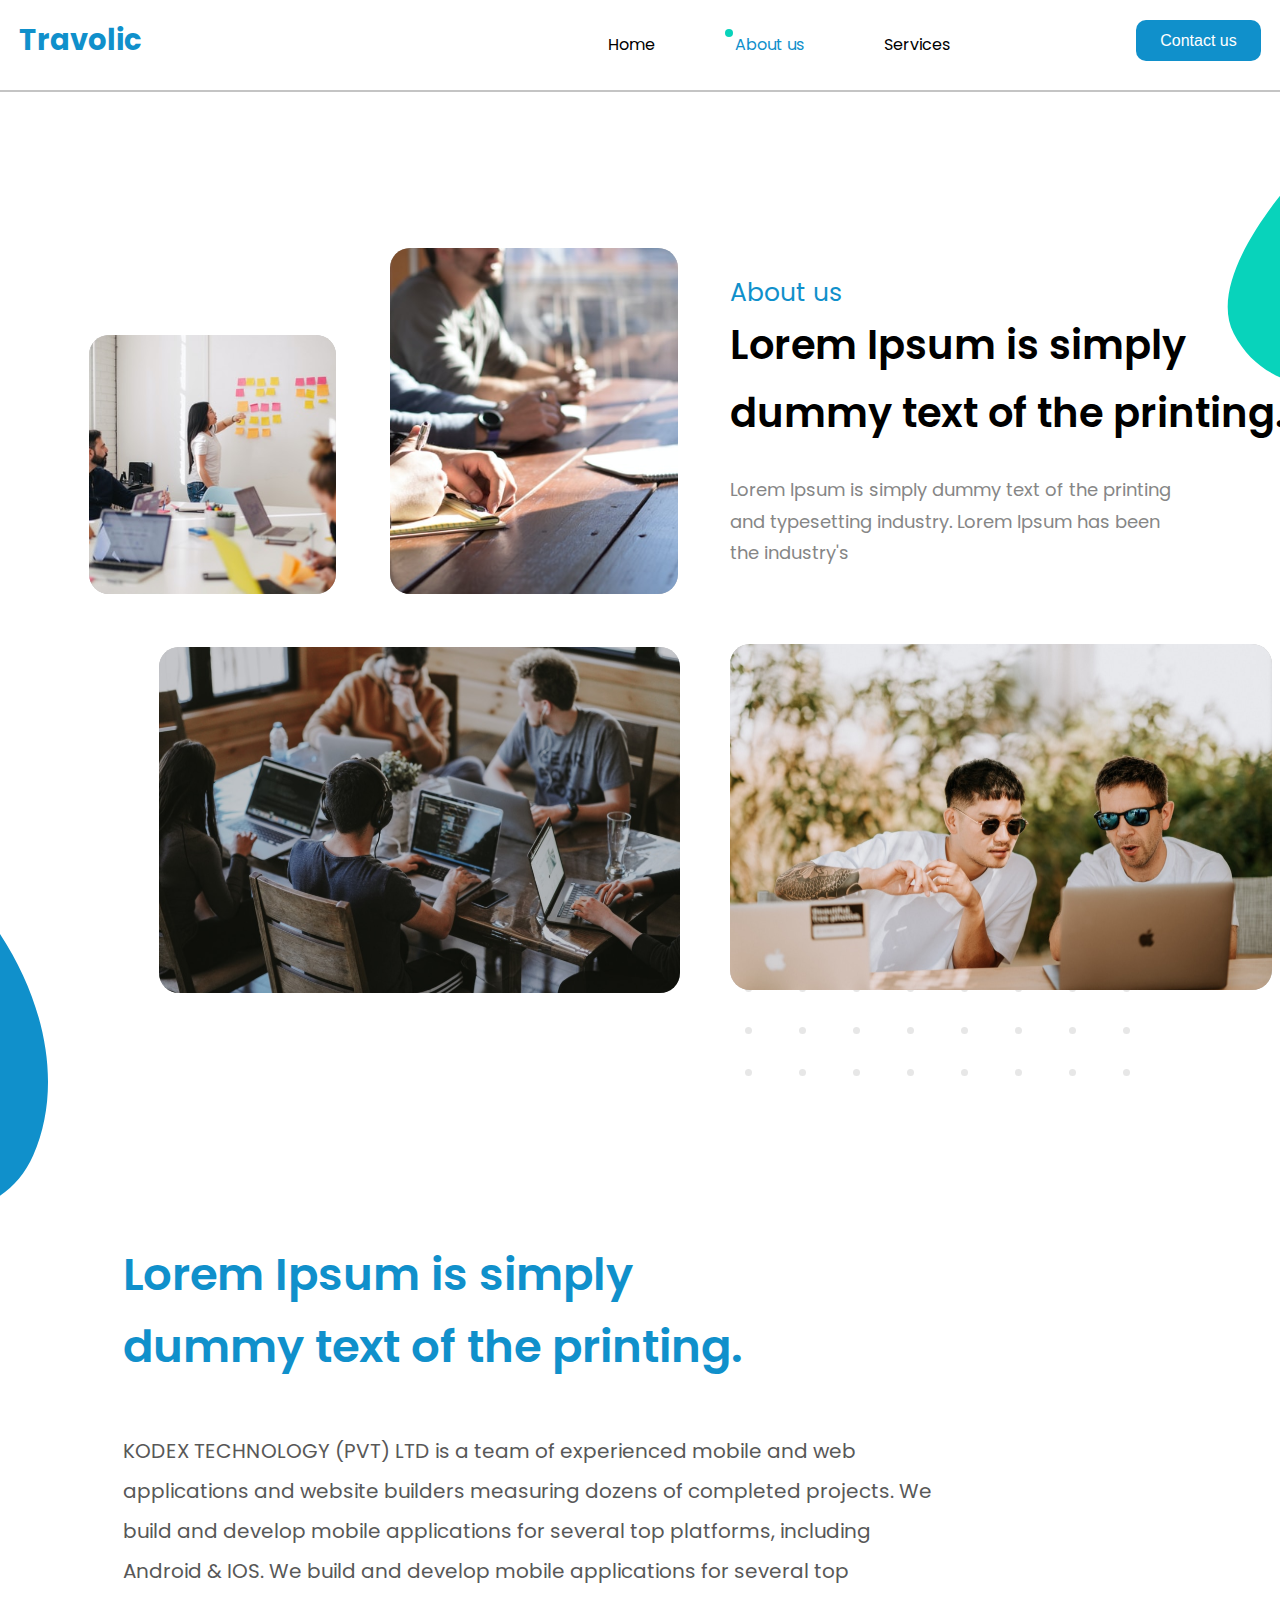
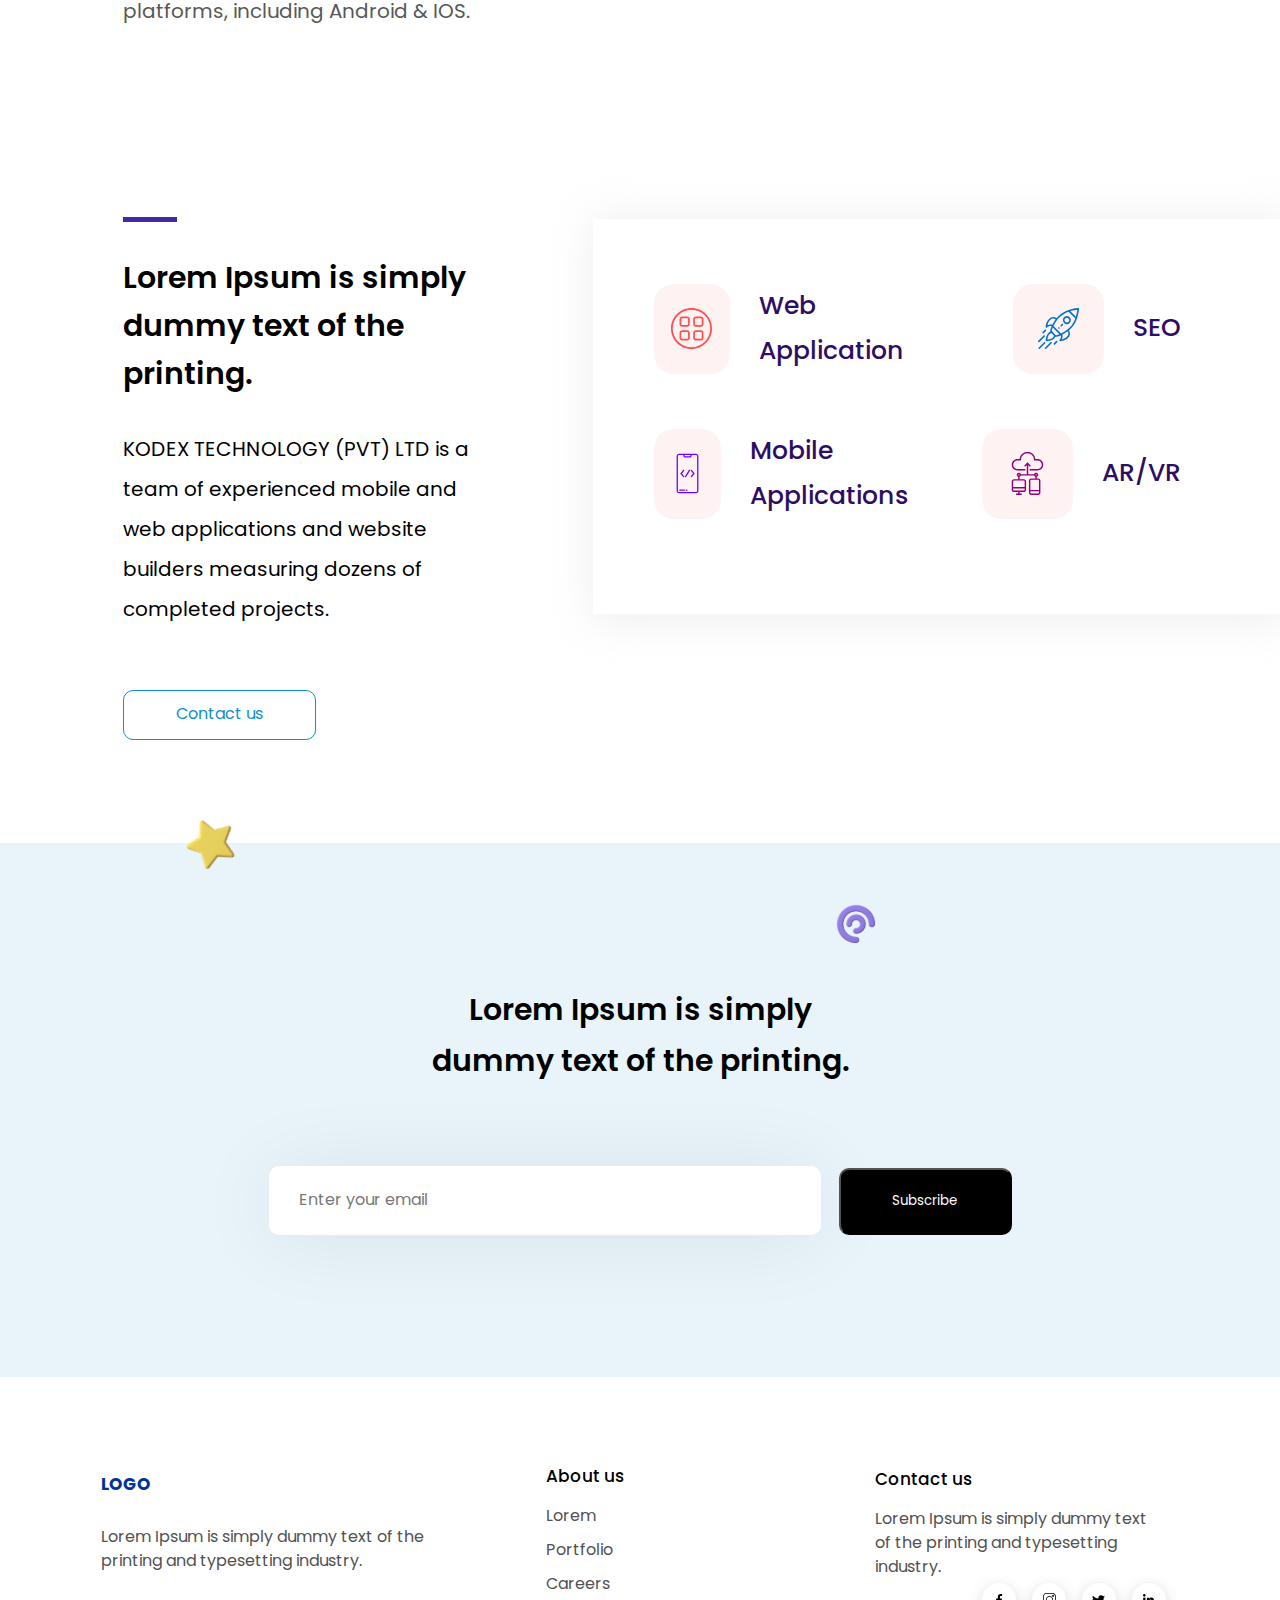
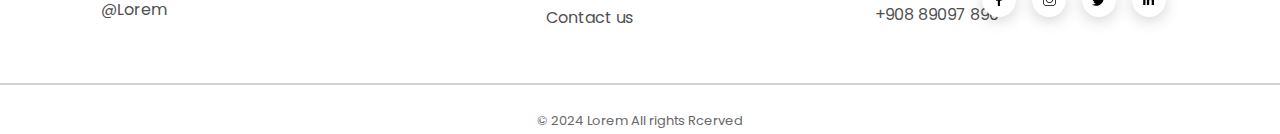
<file: about.html>
<!DOCTYPE html>
<html lang="en">
  <head>
    <meta charset="UTF-8" />
    <meta name="viewport" content="width=device-width, initial-scale=1.0" />
    <title>About Us</title>
    <link
      href="https://fonts.googleapis.com/css2?family=Poppins:ital,wght@0,100;0,200;0,300;0,400;0,500;0,600;0,700;0,800;0,900;1,100;1,200;1,300;1,400;1,500;1,600;1,700;1,800;1,900&display=swap"
      rel="stylesheet"
    />
    <link rel="stylesheet" href="./assets/imgs/styles/reset.css" />
    <link rel="stylesheet" href="./assets/imgs/styles/root.css" />
    <link rel="stylesheet" href="./assets/imgs/styles/about.css" />
    <link rel="stylesheet" href="./assets/imgs/styles/index.css" />

  </head>
  <body>
    <header>
      <nav class="navBar">
        <div><a class="logo" href="index.html">Travolic</a></div>
        <ul class="bar">
          <li>
            <a href="index.html">Home</a>
          </li>
          <li><a id="activee" href="about.html">About us</a></li>
          <li><a href="service.html">Services</a></li>
        </ul>
        <a href="contact.html"><button class="btn_nav">Contact us</button></a>
      </nav>
    </header>
    <hr class="break" />

    <main>

      <section>
        <div class="heroSection">
          <div class="leftSide">
            <div class="up_img">
              <img
                class="presenting"
                src="./assets/imgs/rectangle16.svg"
                alt="presenting"
              />
              <img
                class="sharing"
                src="./assets/imgs/rectangle17.svg"
                alt="sharing"
              />
            </div>
            <img
              class="work"
              src="./assets/imgs/rectangle18.svg"
              alt="work"
            />
          </div>
          
          <div class="rightSide">
            <div class="friends_text">
              <p>About us</p>
              <h1>Lorem Ipsum is simply dummy text of the printing.</h1>
              <p>
                Lorem Ipsum is simply dummy text of the printing and typesetting
                industry. Lorem Ipsum has been the industry's
              </p>
            </div>
            <img
              class="friends"
              src="./assets/imgs/rectangle19.svg"
              alt="friends"
            />
          </div>
          <img class="frame27" src="./assets/imgs/frame.svg" alt="frame27">
          <img class="greenvec" src="./assets/imgs/vector5.svg" alt="green">
          <img class="bluevec" src="./assets/imgs/vector33.svg" alt="blue">
        </div>
  
        <div class="Lorip">
          <h2>Lorem Ipsum is simply dummy text of the printing.</h2>
          <p>
            KODEX TECHNOLOGY (PVT) LTD is a team of experienced mobile and web
            applications and website builders measuring dozens of completed
            projects. We build and develop mobile applications for several top
            platforms, including Android & IOS. We build and develop mobile
            applications for several top platforms, including Android & IOS.
          </p>
        </div>
  
        <div class="purplenapps">
          <div class="purpleStick">
            <img src="./assets/imgs/rectangle20.svg" alt="purple stick" />
            <h3>Lorem Ipsum is simply dummy text of the printing.</h3>
            <p>
              KODEX TECHNOLOGY (PVT) LTD is a team of experienced mobile and web
              applications and website builders measuring dozens of completed
              projects.
            </p>
            <a href="contact.html"><button id="ContactBtn">Contact us</button></a>
          </div>
  
          <div class="APPLICATIONS">
            <div class="apps12">
              <div class="webapp">
                <div class="webimg">
                  <img
                    src="assets/imgs/apps1.svg"
                    alt="Web Application"
                  />
                </div>
                <p class="appsname">Web Application</p>
              </div>
  
              <div class="webapp">
                <div class="webimg">
                  <img src="./assets/imgs/startup.svg" alt="SEO" />
                </div>
                <p class="appsname">SEO</p>
              </div>
            </div>
  
            <div class="apps34">
              <div class="webapp">
                <div class="webimg">
                  <img
                    src="./assets/imgs/mobileap.svg"
                    alt="Mobile Applications"
                  />
                </div>
                <p class="appsname">Mobile Applications</p>
              </div>
  
              <div class="webapp">
                <div class="webimg">
                  <img src="./assets/imgs/cloudcmp.svg" alt="AR/VR" />
                </div>
                <p class="appsname">AR/VR</p>
              </div>
            </div>
          </div>
        </div>
      </section>
      
      
    </main>
    
    <footer>
      <section> 
        <div class="footer_top">
          <p>Lorem Ipsum is simply dummy text of the printing.</p>
          <div class="connection">
            <input placeholder="Enter your email" type="email" />
            <a href="#"><button>Subscribe</button></a>
          </div>
          <img
            class="star"
            src="./assets/imgs/star.svg"
            alt="star"
          />
          <img class="dummy" src="./assets/imgs/paichart.svg" alt="dummy" />
        </div>
        <div class="footer_bottom">
          <div class="first_side">
            <p id="thickerTitle" class="footer_title">LOGO</p>
            <p style="width: 80%;" id="thicker_sub" class="moreover">
              Lorem Ipsum is simply dummy text of the printing and typesetting
              industry.
            </p>
            <p class="moreover">@Lorem</p>
          </div>
  
          <div class="aboutus">
            <p class="footer_title">About us</p>
            <ul class="moreover">
              <li>Lorem</li>
              <li>Portfolio</li>
              <li>Careers</li>
              <li>Contact us</li>
            </ul>
          </div>
  
          <div class="contactus">
            <p class="footer_title">Contact us</p>
            <ul class="moreover">
              <li id="lorem">
                Lorem Ipsum is simply dummy text of the printing and typesetting
                industry.
              </li>
              <li>+908 89097 890</li>
            </ul>
          </div>
          
        </div>
        <hr style="border: 0.8px solid #d2d2d2; margin-top: 53px" />
        <p class="copyright">&copy; 2024 Lorem All rights Rcerved</p>
        <img class="socials2" src="./assets/imgs/socials.svg" alt="socials">
      </section>
     
    </footer>
  </body>
</html>
</file>
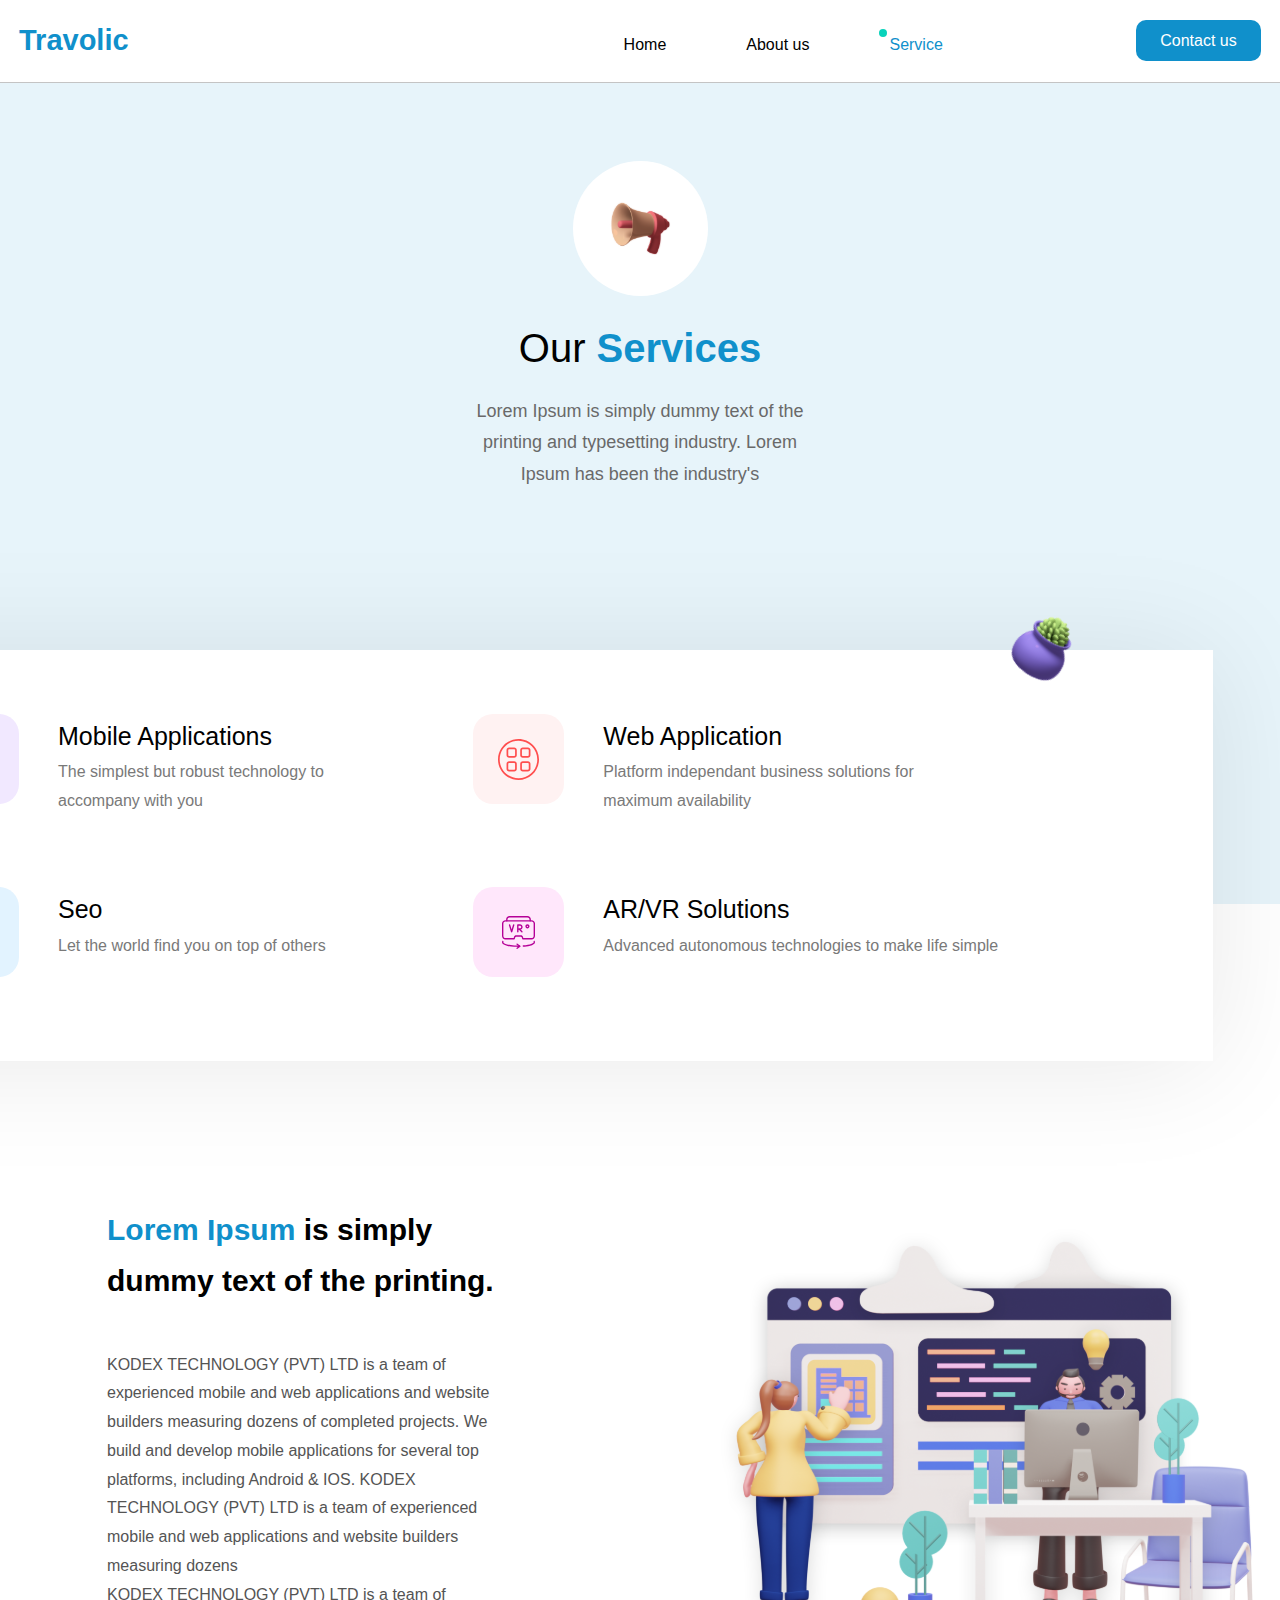
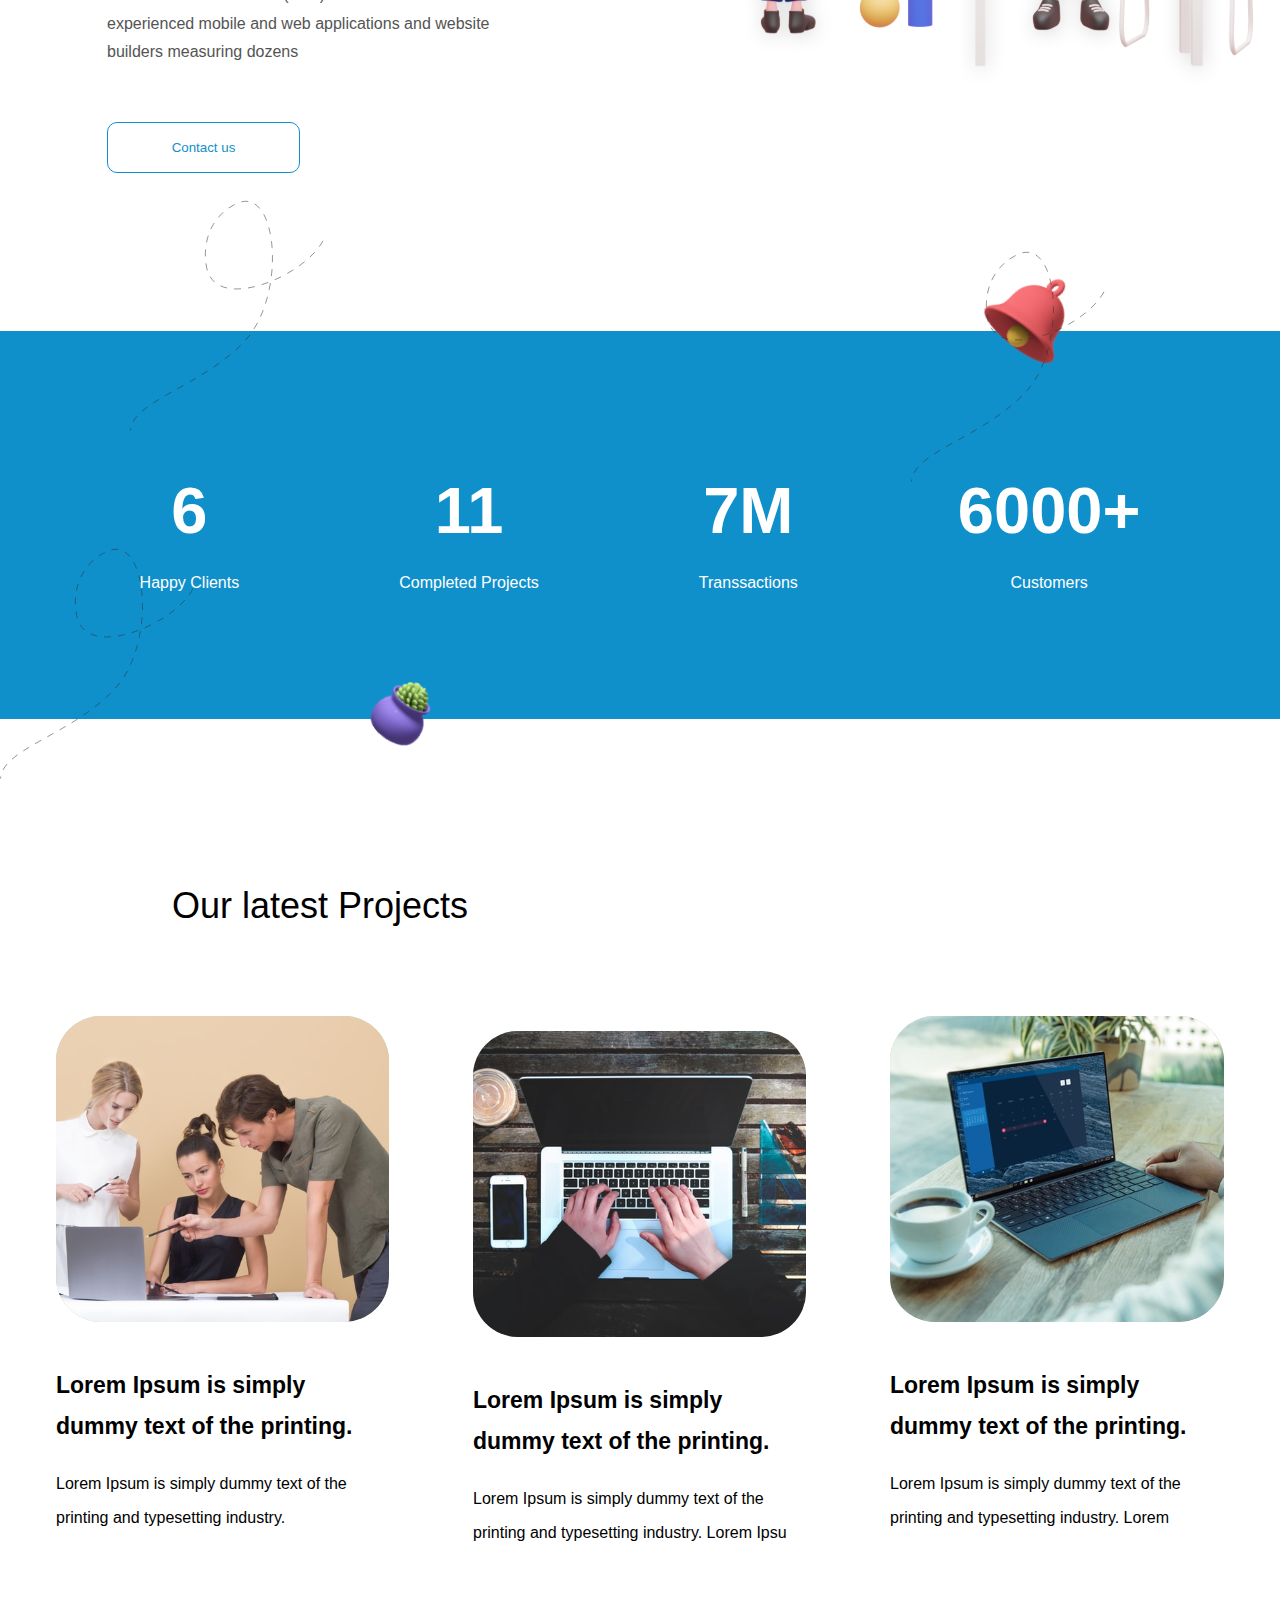
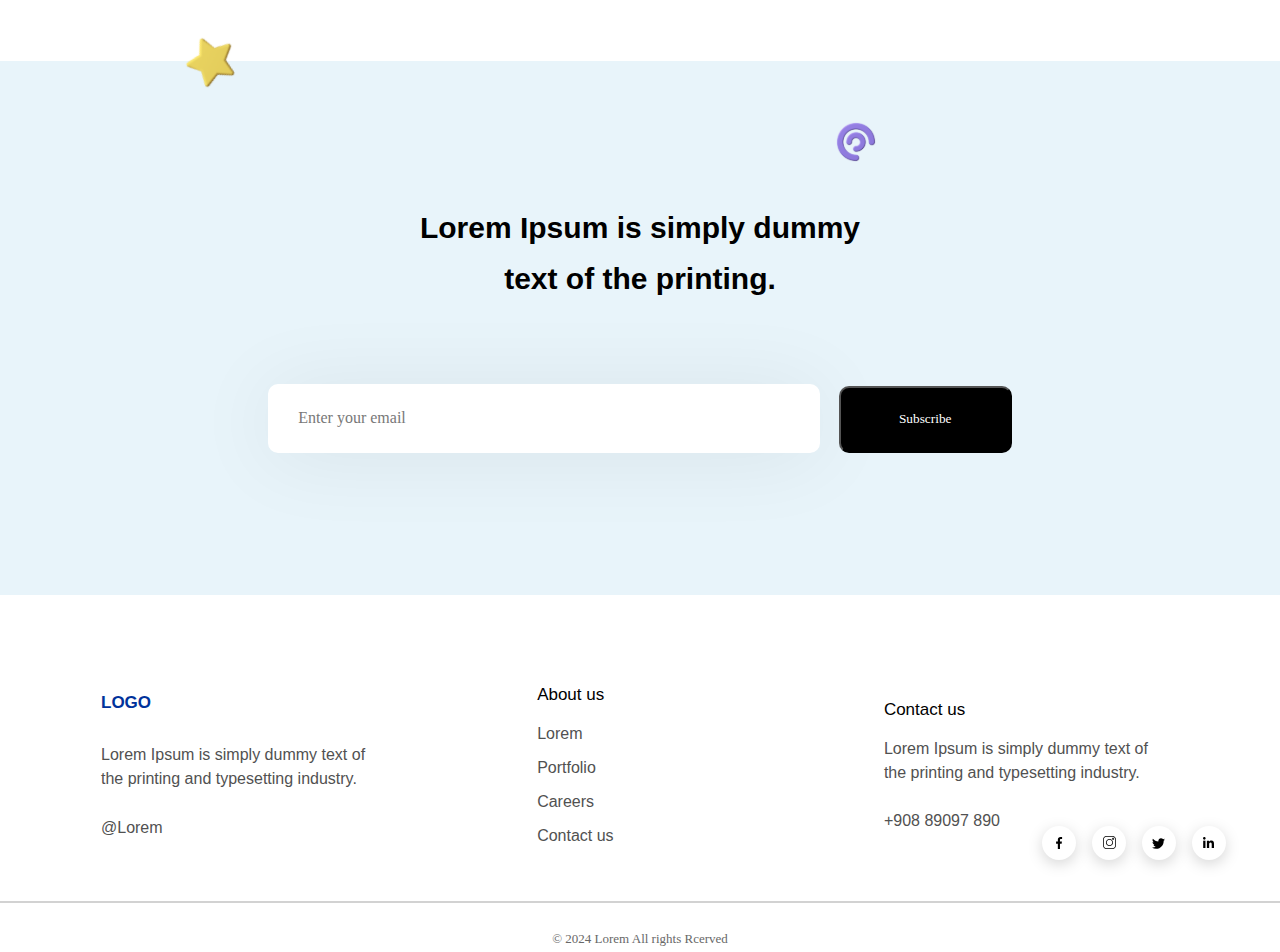
<file: service.html>
<!DOCTYPE html>
<html lang="en">
  <head>
    <meta charset="UTF-8" />
    <meta name="viewport" content="width=device-width, initial-scale=1.0" />
    <title>Service</title>
    
    <link rel="stylesheet" href="./assets/imgs/styles/reset.css" />
    <link rel="stylesheet" href="./assets/imgs/styles/root.css" />
    <link rel="stylesheet" href="./assets/imgs/styles/services.css" />
    <link rel="stylesheet" href="./assets/imgs/styles/about.css" />
    <link rel="stylesheet" href="./assets/imgs/styles/index.css" />

    
  </head>
  <body>
    <header>
      <nav class="navBar">
        <div><a class="logo" href="index.html">Travolic</a></div>
        <ul class="bar">
          <li>
            <a href="index.html">Home</a>
          </li>
          <li><a href="about.html">About us</a></li>
          <li><a id="activee" href="service.html">Service</a></li>
        </ul>
        <a href="contact.html"><button class="btn_nav">Contact us</button></a>
      </nav>
    </header>
    <main>
      <section> 
        <div class="backgroundhero">
          <div class="serviceHero">
            <div class="speaker">
              <img src="./assets/imgs/speaker.svg" alt="speaker" />
            </div>
  
            <h1>Our <span class="markedtext">Services</span></h1>
            <p>
              Lorem Ipsum is simply dummy text of the printing and typesetting
              industry. Lorem Ipsum has been the industry's
            </p>
          </div>
        </div>
  
        
  
        <div class="allApps aligning borders padding w bgwh">
          <div class="topApps">
            <div class="aligning gap mb">
              <div class="appbackgr bgprpl">
                <img src="./assets/imgs/mobileap.svg" alt="Mobile" />
              </div>
              <div>
                <h2 class="apptitle">Mobile Applications</h2>
                <p class="appdescrb width70">
                  The simplest but robust technology to accompany with you
                </p>
              </div>
            </div>
  
            <div class="aligning gap">
              <div class="aligning gap">
                <div class="appbackgr bgblue">
                  <img src="./assets/imgs/seo1.svg" alt="Seo" />
                </div>
                <div>
                  <h3 class="apptitle">Seo</h3>
                  <p class="appdescrb width90">
                    Let the world find you on top of others
                  </p>
                </div>
              </div>
            </div>
          </div>
  
          <div class="bottomApps">
            <div class="aligning gap mb">
              <div class="appbackgr bgred">
                <img src="./assets/imgs/apps1.svg" alt="Web" />
              </div>
              <div class="">
                <h4 class="apptitle">Web Application</h4>
                <p class="appdescrb width70">
                  Platform independant business solutions for maximum availability
                </p>
              </div>
            </div>
  
            <div class="aligning gap">
              <div class="appbackgr bgpink">
                <img src="./assets/imgs/immersive1.svg" alt="AR/VR" />
              </div>
              <div class="">
                <h5 class="apptitle">AR/VR Solutions</h5>
                <p class="appdescrb width90">
                  Advanced autonomous technologies to make life simple
                </p>
              </div>
            </div>
          </div>
        </div>
  
        <!-- 3D illustration -->
        <div class="aligning">
          <div class="3Dillustr mgt ttl mrgL107 positionR">
            <h6 class="width35 mrgb56 height91">
              <span class="clr">Lorem Ipsum</span> is simply dummy text of the
              printing.
            </h6>
  
            <p class="desc width35 mrgb20">
              KODEX TECHNOLOGY (PVT) LTD is a team of experienced mobile and web
              applications and website builders measuring dozens of completed
              projects. We build and develop mobile applications for several top
              platforms, including Android & IOS. KODEX TECHNOLOGY (PVT) LTD is a
              team of experienced mobile and web applications and website builders
              measuring dozens
            </p>
            <p class="desc width35">
              KODEX TECHNOLOGY (PVT) LTD is a team of experienced mobile and web
              applications and website builders measuring dozens
            </p>
  
            <a href="contact.html">
              <button class="contactBtn bgwh">Contact us</button></a
            >
          </div>
  
          <div class="threeDImg width65 positionA">
            <img src="./assets/imgs/3d.svg" alt="3D" />
          </div>
        </div>
  
        <div class="BBB bgblue aligning">
          <div class="fullFlexc">
            <p class="nmbr">6</p>
            <p class="appdescrb whtclr">Happy Clients</p>
          </div>
  
          <div class="fullFlexc">
            <p class="nmbr">11</p>
            <p class="appdescrb whtclr">Completed Projects</p>
          </div>
          <div class="fullFlexc">
            <p class="nmbr">7M</p>
            <p class="appdescrb whtclr">Transsactions</p>
          </div>
          <div class="fullFlexc">
            <p class="nmbr">6000+</p>
            <p class="appdescrb whtclr">Customers</p>
          </div>
        </div>
        <img
          class="positionA cactus"
          src="./assets/imgs/cactus.svg"
          alt="cactus"
        />
        <img
          class="positionA cactus2"
          src="./assets/imgs/cactus.svg"
          alt="cactus2"
        />
        <img
          class="positionA vector1"
          src="./assets/imgs/vectork.svg"
          alt="vector1"
        />
        <img
          class="vector2 positionA"
          src="./assets/imgs/vectork.svg"
          alt="vector2"
        />
        <img
          class="bell2 positionA"
          src="./assets/imgs/bellangle.svg"
          alt="bell2"
        />
        <img
          class="vector3 positionA"
          src="./assets/imgs/vectork.svg"
          alt="vector3"
        />
  
        <!-- projects -->
        <div class="lastP">
          <div class="HeadP"><p>Our latest Projects</p></div>
          <div class="projects aligning">
            <div>
              <img
                src="./assets/imgs/rectang20.svg"
                alt="co_workers"
              />
              <p class="projectT">
                Lorem Ipsum is simply dummy text of the printing.
              </p>
              <p class="projectD">
                Lorem Ipsum is simply dummy text of the printing and typesetting
                industry.
              </p>
            </div>
            <div>
              <img
                class="secondimg"
                src="./assets/imgs/rectangle21.svg"
                alt="co_workers"
              />
              <p class="projectT">
                Lorem Ipsum is simply dummy text of the printing.
              </p>
              <p class="projectD">
                Lorem Ipsum is simply dummy text of the printing and typesetting
                industry. Lorem Ipsu
              </p>
            </div>
            <div>
              <img
                src="./assets/imgs/rectangle22.svg"
                alt="co_workers"
              />
              <p class="projectT">
                Lorem Ipsum is simply dummy text of the printing.
              </p>
              <p class="projectD">
                Lorem Ipsum is simply dummy text of the printing and typesetting
                industry. Lorem
              </p>
            </div>
          </div>
        </div>
        
        <!--^ footer -->
        <footer>
          <div class="footer_top">
            <p>Lorem Ipsum is simply dummy text of the printing.</p>
            <div class="connection">
              <input placeholder="Enter your email" type="email" />
              <a href="#"><button>Subscribe</button></a>
            </div>
            <img
              class="star"
              src="./assets/imgs/star.svg"
              alt="star"
            />
            <img
              class="dummy"
              src="./assets/imgs/paichart.svg"
              alt="dummy"
            />
          </div>
          <div class="footer_bottom">
            <div class="first_side">
              <p id="thickerTitle" class="footer_title">LOGO</p>
              <p id="thicker_sub" class="moreover">
                Lorem Ipsum is simply dummy text of the printing and typesetting
                industry.
              </p>
              <p class="moreover">@Lorem</p>
            </div>
  
            <div class="aboutus">
              <p class="footer_title">About us</p>
              <ul class="moreover">
                <li>Lorem</li>
                <li>Portfolio</li>
                <li>Careers</li>
                <li>Contact us</li>
              </ul>
            </div>
  
            <div class="contactus">
              <p class="footer_title">Contact us</p>
              <ul class="moreover">
                <li id="lorem">
                  Lorem Ipsum is simply dummy text of the printing and typesetting
                  industry.
                </li>
                <li>+908 89097 890</li>
              </ul>
            </div>
          </div>
          <hr style="border: 0.8px solid #d2d2d2; margin-top: 53px" />
          <p class="copyright">&copy; 2024 Lorem All rights Rcerved</p>
          <img
          class="socials3 positionA"
          src="./assets/imgs/socials.svg"
          alt="socials"
        />
        </footer>  
      </section>
      
    </main>
  </body>
</html>
</file>
<file: assets/imgs/styles/root.css>
:root {
    --navsize: 16px;
    --herotextsize: 40px;
    --logosize: 29px;
    --toolsize: 20px;
    --toolsubt: 15px;
    --celltittle: 33px;
    --cellsubt: 18px;
    --greentitle: 17px;
    --greensubt: 14px;
    --greenlast: 30px;
    --wdgtwht: 25px;
    --marktitle: 24px;
    --lsttitle: 30px;
    --xssubtitle: 13px;
    --mainclr: #1090cb;
    --toolclr1: #efeaff;
    --toolclr2: #ecffda;
    --toolclr3: #dae6ff;
    --toolclr4: #ffe5da;
    --greensmile: #08d3bb;
    --purplesmile: #9208d3;
    --descclr: #5c5c5c;
    --clr: #fff;
    --zeroclr: #000;
    --heroclr: #1090cb1a;
    --greyclr: #969696;
    --br: #c7c7c7;
    /* app colors */
    --app1: #fff2f2;
    --app2: #e2f3ff;
    --app3: #f1e8ff;
    --app4: #ffe7fb;
    /**second page */
    --ipsumtitle: 45px;
  
    --appclr: #2e0d64;
    --loremlh: 68px;
    --loremclr: #252525;
    --kodexclr: #585858;
    --breakclr: #c4c4c4;
    --kodextitleLH: 48px;
  }
</file>
<file: assets/imgs/styles/about.css>
body {
    font-family: Poppins;
    position: relative;
  }
  .break {
    border: 0.7px solid #C4C4C4;
  }
  .heroSection {
    display: flex;
    margin-top: 156px;
    margin-bottom: 220px;
    gap: 50px;
    position: relative;
  }
  /* images */
  .leftSide {
    display: flex;
    flex-direction: column;
    gap: 50px;
    margin-left: 89px;
    
  }
  .presenting {
    margin-right: 50px;
    width: 247px;
  }
  .sharing {
    width: 288px;
  }
  .work {
    width: 521px;
  
    margin-left: 70px;
  }
  .friends {
    width: 542px;
    margin-top: 75px;
  }
  .frame27{
    position: absolute;
    right: 150px;
    top: 527px;
    z-index: -1;
  }
  .greenvec{
    right: -2px;
    top: -260px;
    position: absolute;
  }
  .bluevec{
    left: -5px;
    top: 440px;
    position: absolute;
  }
  /* rightside */
  .rightSide {
    width: 542px;
    text-align: left;
    margin-top: 26px;
  }
  
  .friends_text :nth-child(1) {
    font-size: var(--wdgtwht);
    font-weight: 400;
    line-height: 37.5px;
    color: var(--mainclr);
  }
  .friends_text :nth-child(2) {
    font-family: Poppins;
    font-size: var(--herotextsize);
    font-weight: 600;
    line-height: var(--loremlh);
    margin-bottom: 27px;
    width: 110%;
  }
  .friends_text :nth-child(3) {
    font-size: var(--cellsubt);
    font-weight: 400;
    line-height: 31.5px;
    color: #868686;
    width: 84%;
  }
  
  /*& lorem ipsum */
  .Lorip {
    text-align: left;
  
    width: 54%;
    margin: 246px 303px 178px 123px;
  }
  .Lorip :nth-child(1) {
    color: var(--mainclr);
    font-size: var(--ipsumtitle);
    font-weight: 600;
    line-height: 72px;
    margin-bottom: 48px;
  }
  .Lorip :nth-child(2) {
    color: var(--kodexclr);
    font-size: 20px;
    font-weight: 400;
    line-height: 40px;
    width: 120%;
  }
  /** purple stick */
  .purpleStick {
    width: 499px;
    height: 437px;
    margin-bottom: 197px;
    margin-left: 123px;
  }
  .purpleStick h3 {
    font-size: var(--lsttitle);
    font-weight: 600;
    line-height: 48px;
    margin-top: 29px;
    margin-bottom: 31px;
    width: 100%;
  }
  .purpleStick p {
    font-size: var(--toolsize);
    font-weight: 400;
    line-height: 40px;
    margin-bottom: 61px;
    width: 100%;
  }
  .purpleStick button {
    border: 1px solid #1090cb;
    background-color: var(--clr);
    width: 193px;
    height: 50px;
    color: var(--mainclr);
    font-family: Poppins;
    font-size: var(--navsize);
    font-weight: 400;
    line-height: 32.69px;
    border-radius: 10px;
  }
  /* apps */
  .purplenapps {
    display: flex;
    gap: 120px;
  }
  .webapp {
    display: flex;
    justify-content: center;
    align-items: center;
    column-gap: 29px;
  }
  .webimg {
    display: flex;
    justify-content: center;
    align-items: center;
    width: 91px;
    height: 90px;
    border-radius: 20px;
    background-color: var(--app1);
  }
  .appsname {
    font-size: 25px;
    font-weight: 500;
    line-height: 44.48px;
    color: var(--appclr);
  }
  .apps12{
    display: flex;
    gap: 80px;
    
  }
  .apps34{
    display: flex;
    gap: 50px;
  }
  .APPLICATIONS{
    display: flex;
    flex-direction: column;
    gap: 55px;
   margin-top: 10px;
    height: fit-content;
    padding: 65px 99px 95px 61px;
    box-shadow:   3px 3px 40px 3px rgba(216, 216, 216, 0.44);
  }
   footer{
    position: relative;
   }
  .socials2{
  position: absolute;
  top:730px;
  right: 100px;
  }
</file>
<file: assets/imgs/styles/index.css>
body {
    font-family: Poppins, arial;
    text-decoration: none;
   
  }
  header {
    padding: 19px;
  }
  .navBar {
    display: flex;
    justify-content: space-between;
    align-items: center;
  }
  .logo {
    color: var(--mainclr);
    font-family: Poppins, arial;
    font-size: var(--logosize);
    font-weight: 700;
    line-height: 43.5px;
    text-decoration: none;
  }
  .bar {
    display: flex;
    width: 50%;
    justify-content: flex-end;
    align-items: flex-end;
    gap: 80px;
  }
  .bar a {
    text-decoration: none;
    color: var(--zeroclr);
  }
  .btn_nav {
    width: 125px;
    height: 41px;
    background-color: var(--mainclr);
    font-size: var(--navsize);
    font-weight: 400;
    color: var(--clr);
    border: none;
    border-radius: 10px;
    cursor: pointer;
    transition: all 1s;
  }
  .btn_nav a {
    text-decoration: none;
  }
  /* after */
  #activee {
    color: var(--mainclr);
  }
  #activee::before {
    content: "";
    width: 8px;
    height: 8px;
    border-radius: 50%;
    background-color: #08d3bb;
    display: flex;
    margin-left: -10px;
  }
  /* MAIN */
  .heroSctn {
    background-color: var(--heroclr);
    display: flex;
    height: 743px;
    width: 100%;
  }
  .hero_descrb {
    display: flex;
    flex-direction: column;
    width: max-content;
    height: 450px;
    position: relative;
    padding: 128px 0 0 123px;
  }
  .hero_descrb h1 {
    font-weight: 600;
    color: var(--zeroclr);
    font-size: var(--herotextsize);
    width: 80%;
    margin-bottom: 16px;
    line-height: 60px;
  }
  .hero_descrb p {
    font-weight: 400;
    color: var(--descclr);
    font-size: var(--navsize);
    width: 80%;
    margin-bottom: 65px;
    line-height: 32px;
  }
  .hero_buttons {
    display: flex;
    gap: 15px;
  }
  .contact_btn {
    background-color: var(--mainclr);
    font-size: var(--navsize);
    font-weight: 400;
    color: var(--clr);
    border: none;
    width: 25%;
    height: 51px;
    border-radius: 10px;
  }
  .view_btn {
    background-color: var(--clr);
    font-size: var(--navsize);
    font-weight: 400;
    color: var(--mainclr);
    border: 1px solid var(--mainclr);
    width: 25%;
    height: 51px;
    border-radius: 10px;
  }
  .leftshape {
    position: absolute;
    top: 390px;
    left: -10px;
  }
  .rightshape {
    position: absolute;
    top: 392px;
    right: 1px;
  }
  /* toolbar */
  .toolbar {
    display: flex;
    align-items: center;
    gap: 65px;
    justify-content: center;
    padding: 43px 0;
    border-bottom: 1px solid var(--br);
  }
  .firsttool {
    display: flex;
    align-items: center;
    gap: var(--navsize);
  }
  .backgroundclr {
    display: flex;
    background-color: var(--toolclr1);
    border-radius: 20px;
    width: 83px;
    height: 83px;
    align-items: center;
    justify-content: center;
  }
  .tool_text {
    display: flex;
    flex-direction: column;
  }
  .firstp {
    font-size: var(--toolsize);
    line-height: 35px;
    font-weight: 500;
  }
  .secondp {
    color: var(--greyclr);
    font-size: var(--toolsubt);
    font-weight: 400;
    line-height: 26px;
  }
  /* below section of tools */
  .cell_headtext {
    display: flex;
    flex-direction: column;
    align-items: center;
    margin-top: 115px;
    gap: 32px;
  }
  
  .cell_headtext :nth-child(1) {
    font-size: var(---celltittle);
    font-weight: 600;
    font-size: var(--celltittle);
    line-height: 52.8px;
    text-align: center;
  }
  .cell_headtext :nth-child(2) {
    font-size: var(----cellsubt);
    font-weight: 400;
    line-height: 31.5px;
    text-align: center;
    width: 48%;
    color: #868686;
  }
  /* widgets */
  .widgets {
    display: flex;
    flex-direction: column;
  }
  .cellpart {
    display: flex;
    text-align: left;
    justify-content: center;
    align-items: center;
    margin-left: 123px;
    margin-top: 81px;
    position: relative;
  }
  
  .top_part {
    display: flex;
    flex-direction: row;
    gap: 25px;
    margin-bottom: 43px;
  }
  .large_img {
    margin-right: 187px;
  }
  .top_part .smile {
    background-color: var(--greensmile);
    width: 58px;
    height: 58px;
    border-radius: 35px;
    display: flex;
    align-items: center;
    justify-content: center;
  }
  .smileText :nth-child(1) {
    font-size: 17px;
    font-weight: 500;
    line-height: 29.75px;
  }
  .smileText :nth-child(2) {
    font-size: 14px;
    font-weight: 400;
    line-height: 24.5px;
    color: #868686;
  }
  .Large_text :nth-child(1) {
    font-size: var(--greenlast);
    font-weight: 600;
    line-height: 51px;
    margin-bottom: 56px;
    width: 105%;
  }
  .Large_text p {
    font-size: var(--navsize);
    font-weight: 400;
    line-height: 27.2px;
    width: 105%;
  }
  .Large_text .second {
    width: 60%;
  }
  .rightShadow {
    position: absolute;
    right: 1px;
    width: 23.5%;
  }
  
  /* layers */
  #layerssection {
    position: relative;
    margin-top: 124px;
    display: flex;
  }
  .layers {
    margin-left: 60px;
  }
  .yellowshadow {
    position: absolute;
    left: -90px;
    z-index: -1;
  }
  /* blue smile */
  .widgetsecond {
    display: flex;
  }
  .right_text {
    display: flex;
    flex-direction: column;
  }
  .top_part2 {
    display: flex;
    flex-direction: column;
  }
  
  #blue {
    background-color: var(--mainclr);
  }
  
  #largeText :nth-child(1) {
    width: 65%;
  }
  #largeText :nth-child(2) {
    width: 65%;
  }
  #lefttext {
    margin-left: 130px;
    margin-top: 85px;
  }
  /* glasses */
  #glasses_text {
    width: 35%;
    margin-left: -350px;
  }
  #last_larg :nth-child(2) {
    width: 100%;
  }
  .glasses {
    width: 62%;
    margin-left: -200px;
    margin-bottom: 55px;
  }
  #purple_smile {
    background-color: var(--purplesmile);
  }
  #last_wdgt {
    position: relative;
    justify-content: center;
    margin-left: 200px;
    margin-bottom: 86px;
  }
  #roundpurple {
    position: absolute;
    right: 100px;
    z-index: -1;
  }
  /* bell cards */
  .Bell_card {
    text-align: center;
    width: 40%;
    height: 450px;
    background-color: #f4f4f4;
    border-radius: 20px;
    display: flex;
    flex-direction: column;
    gap: 36px;
    justify-content: center;
    align-items: center;
  }
  .Bell_card h6 {
    font-size: var(--wdgtwht);
    font-weight: 600;
    line-height: 42.5px;
    width: 55%;
  }
  .Bell_card :nth-child(2) {
    font-size: var(--navsize);
    font-weight: 400;
    line-height: 27.2px;
    width: 80%;
  }
  #secondblue {
    background-color: var(--mainclr);
    color: var(--clr);
  }
  #btn_nav2 {
    background-color: var(--clr);
    color: var(--mainclr);
  }
  .Cards {
    display: flex;
    gap: 50px;
    margin-left: 123px;
    margin-bottom: 183px;
    position: relative;
  }
  .gradial {
    position: absolute;
    z-index: -1;
    right: 10px;
    top: 200px;
  }
  .bell {
    position: absolute;
    right: 230px;
    top: -75px;
  }
  /** Marks */
  .Marks {
    text-align: center;
    margin-right: 150px;
    margin-bottom: 43px;
  }
  .Marks :nth-child(1) {
    font-size: 24px;
    font-weight: 500;
    line-height: 38.16px;
    margin-bottom: 11px;
  }
  
  /*^ footer */
  .footer_top {
    display: flex;
    flex-direction: column;
    gap: 80px;
    justify-content: center;
    align-items: center;
    background-color: #e8f4fa;
    height: 534px;
    position: relative;
    margin-bottom: 87px;
  }
  .footer_top p {
    font-size: var(--greenlast);
    font-weight: 600;
    line-height: 51px;
    width: 35%;
    text-align: center;
  }
  .footer_top input {
    width: 520px;
    height: 67px;
    padding-left: 30px;
    border-radius: 10px;
    box-shadow: 0px 4px 84px 0px #00000012;
    border: none;
  }
  ::placeholder {
    font-size: var(--navsize);
    font-weight: 400;
    line-height: 27.2px;
    color: #787878;
    font-family: Poppins;
  }
  .footer_top button {
    width: 173px;
    height: 67px;
    border-radius: 10px;
    background-color: var(--zeroclr);
    color: var(--clr);
    margin-left: 14px;
    font-family: Poppins;
  }
  .footer_top button:hover {
    box-shadow: inset 5px 5px 5px -5px #fff;
  }
  .footer_top button:active {
    opacity: 0.8;
  }
  .star {
    position: absolute;
    top: -45px;
    left: 167px;
  }
  .dummy {
    position: absolute;
    top: 54px;
    right: 397px;
  }
  /*^ footer bottom */
  .footer_bottom {
    display: flex;
    text-align: left;
    margin-left: 101px;
    align-items: center;
    position: relative;
    width: 1219px;
  }
  .aboutus {
    margin-right: 144px;
    width: 20%;
  }
  .footer_title {
    font-size: 17px;
    font-weight: 500;
    line-height: 25.5px;
    margin-bottom: 15px;
  }
  #thickerTitle {
    color: #00329b;
    font-weight: 700;
    margin-bottom: 27px;
  }
  #thicker_sub {
    margin-bottom: 25px;
    width: 65%;
  }
  .moreover {
    font-size: 16px;
    font-weight: 400;
    line-height: 24px;
    color: #515151;
    display: flex;
    flex-direction: column;
    gap: 10px;
    width: 55%;
  }
  #lorem {
    margin-bottom: 14px;
    width: 115%;
  }
  
  .copyright {
    text-align: center;
    font-size: 13px;
    font-weight: 400;
    line-height: 24.78px;
    font-family: Poppins;
    margin-top: 24px;
    color: #686868;
  
  }
  .socials{
    position: absolute;
    right: 50px;
   top: 4810px;
  }
</file>
<file: assets/imgs/styles/services.css>
header {
    border-bottom: 0.7px solid #c4c4c4;
  }
  body {
    font-family: Poppins;
    position: relative;
   
  }
  .html,
  body {
    overflow-x: hidden;
    width: 100%;
  }
  .btn_nav:hover{
  background-color: var(--clr);
  color: var(--mainclr);
  border: 1px solid var(--mainclr);
  }
  .btn_nav:active{
    opacity: 0.8;
  }
  .serviceHero {
    display: flex;
    flex-direction: column;
    justify-content: center;
    text-align: center;
    align-items: center;
  }
  .backgroundhero {
    height: 743px;
    background-color: var(--heroclr);
    margin-bottom: 100px;
    padding-top: 78px;
  }
  .speaker {
    background-color: var(--clr);
    width: 135px;
    height: 135px;
    border-radius: 80px;
    display: flex;
    justify-content: center;
    align-items: center;
  }
  .serviceHero :nth-child(2) {
    font-size: 40px;
    font-weight: 500;
    line-height: 60px;
    margin-top: 22px;
  }
  .markedtext {
    font-size: 40px;
    font-weight: 600;
    line-height: 60px;
    color: var(--mainclr);
  }
  .serviceHero :nth-child(3) {
    font-size: 18px;
    font-weight: 400;
    line-height: 31.5px;
    width: 28%;
    color: #696969;
    margin-top: 18px;
  }
  /* apps */
  .appbackgr {
    display: flex;
    justify-content: center;
    align-items: center;
    border-radius: 20px;
    width: 91px;
    height: 90px;
  }
  .bgprpl {
    background-color: var(--app3);
  }
  .bgpink {
    background-color: var(--app4);
  }
  .bgred {
    background-color: var(--app1);
  }
  .bgblue {
    background-color: var(--app2);
  }
  .apptitle {
    font-size: var(--wdgtwht);
    font-weight: 500;
    line-height: 44.48px;
  }
  .appdescrb {
    font-size: 16px;
    font-weight: 400;
    line-height: 28.46px;
    color: #797979;
  }
  .aligning {
    display: flex;
  }
  
  .ta {
    text-align: center;
  }
  .gap {
    gap: 39px;
  }
  .width70 {
    width: 70%;
  }
  
  .mb {
    margin-bottom: 72px;
  }
  .borders {
    box-shadow: 0px 4px 114px 0px #00000017;
  }
  .padding {
    padding: 64px 82px 84px 62px;
  }
  .w {
    width: 1203px;
  }
  .w516 {
    width: 516px;
  }
  
  .mrgb56 {
    margin-bottom: 56px;
  }
  .mrgL107 {
    margin-left: 107px;
  }
  .width20 {
    width: 20%;
  }
  
  .width40 {
    width: 40%;
  }
  .width35 {
    width: 35%;
  }
  .width30 {
    width: 30%;
  }
  .width65 {
    width: 65%;
  }
  .width100 {
    width: 100%;
  }
  .height91 {
    height: 91px;
  }
  .height306 {
    height: 306px;
  }
  
  .allApps {
    position: absolute;
    right: 67px;
    top: 650px;
  }
  .bgwh {
    background-color: var(--clr);
  }
  .ttl {
    font-size: 30px;
    font-weight: 600;
    line-height: 51px;
  }
  .desc {
    font-size: var(--navsize);
    font-weight: 400;
    line-height: 28.8px;
    color: #545454;
  }
  .mgt {
    margin-top: 200px;
  }
  .clr {
    color: var(--mainclr);
  }
  .whtclr {
    color: var(--clr);
  }
  .contactBtn {
    width: 193px;
    height: 51px;
    border-radius: 10px;
    border: 1px solid #1090cb;
    color: var(--mainclr);
    transition: all 1s;
    cursor: pointer;
    margin-top: 55px;
  }
  .contactBtn:hover {
    background-color: var(--mainclr);
    color: var(--clr);
  }
  .contactBtn:active {
    background-color: var(--mainclr);
    color: var(--clr);
    opacity: 0.5s;
  }
  .threeDImg {
    z-index: -1;
    top: 1180px;
    right: -80px;
  }
  .positionR {
    position: relative;
  }
  .positionA {
    position: absolute;
  }
  /* blue Section */
  
  .BBB {
    justify-content: center;
    align-items: center;
    gap: 160px;
    height: 388px;
    background-color: var(--mainclr);
    margin-top: 158px;
  }
  .nmbr {
    font-size: 65px;
    font-weight: 600;
    line-height: 115.64px;
    color: var(--clr);
  }
  .mr33 {
    margin-right: 50px;
  }
  
  .fullFlexc {
    display: flex;
    flex-direction: column;
    justify-content: center;
    align-items: center;
  }
  .cactus2 {
    left: 340px;
    top: 2250px;
  }
  .cactus {
    right: 170px;
    top: 585px;
  }
  .vector1 {
    top: 214px;
    top: 2148px;
  }
  .vector2 {
    top: 1800px;
    left: 130px;
  }
  .bell2 {
    right: 175px;
    top: 1835px;
  }
  .vector3 {
    right: 175px;
    top: 1851px;
  }
  .projectT {
    font-size: 23px;
    font-weight: 600;
    line-height: 40.92px;
    width: 333px;
    margin-top: 40px;
    margin-bottom: 20px;
  }
  .projectD {
    font-size: var(--navsize);
    font-weight: 400;
    line-height: 33.74px;
    width: 333px;
  }
  .projects {
    justify-content: center;
    align-items: center;
    gap: 84px;
  }
  .HeadP {
    font-size: 36px;
    font-weight: 500;
    line-height: 64.04px;
    margin-left: 172px;
   
  }
  .lastP{
    display: flex;
    flex-direction: column;
    gap:63px;
    margin-top: 155px;
    margin-bottom: 111px;
  }
  .secondimg{
    margin-top: 30px;
  }
  .socials3{
    top: 755px;
    right: 40px;
  }
</file>
